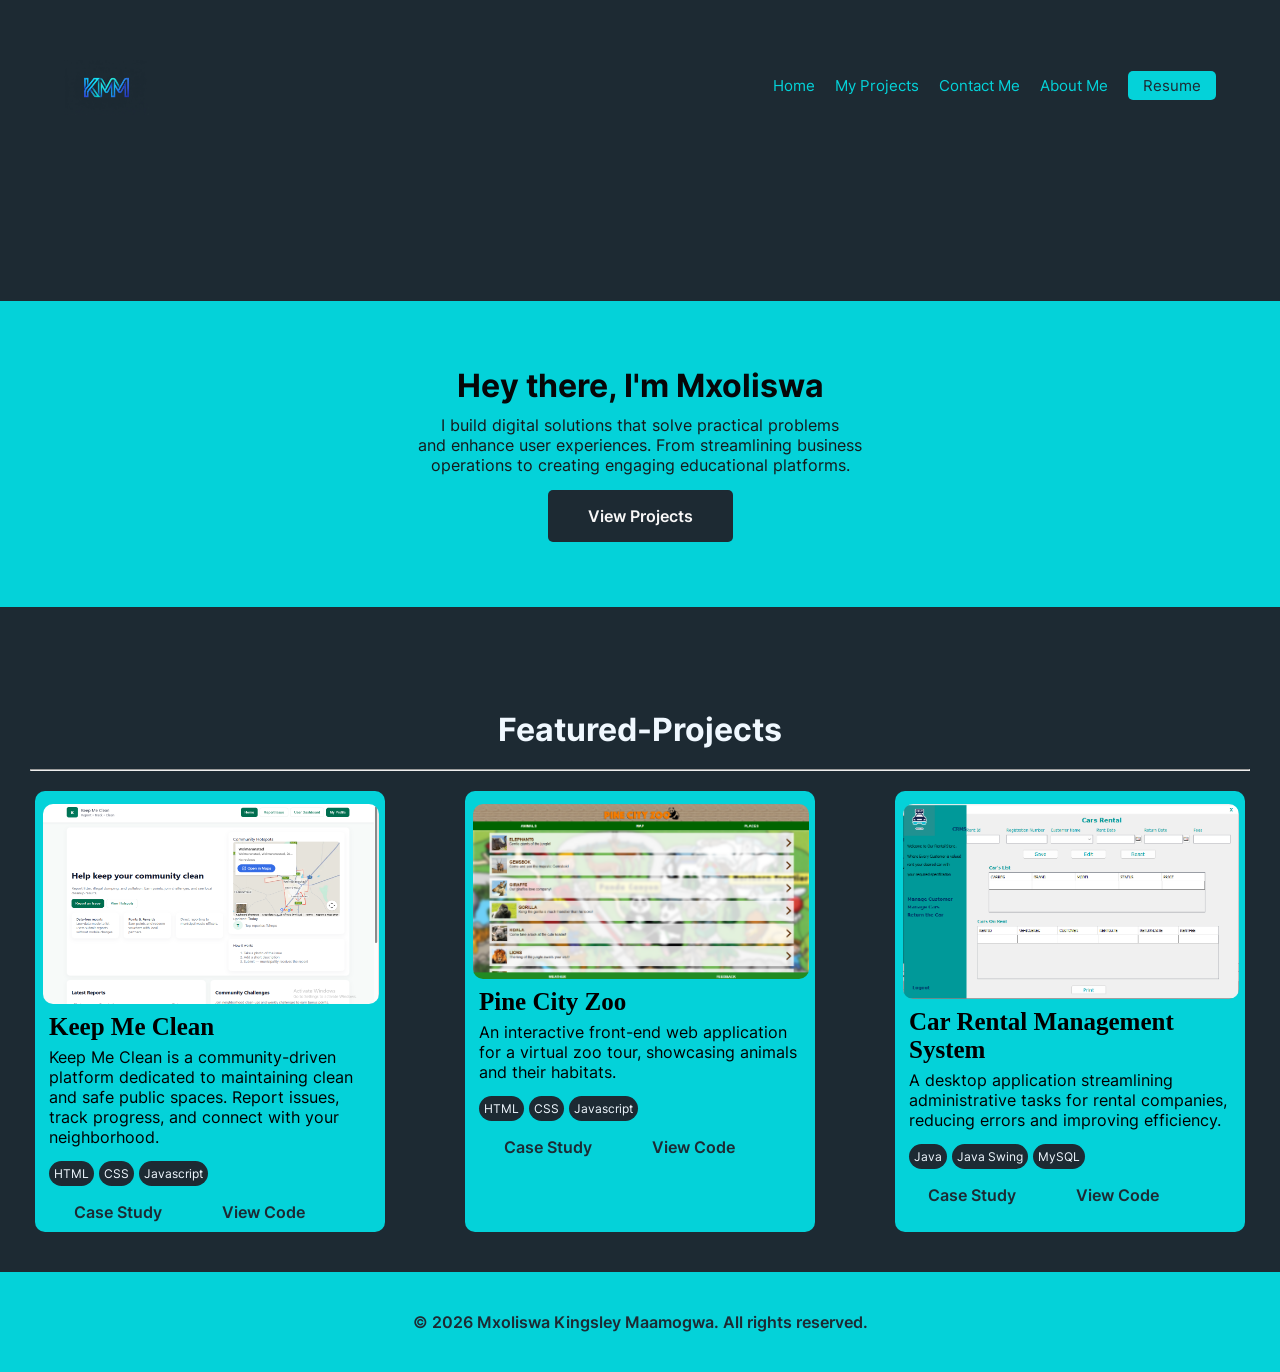
<file: index.html>
<!DOCTYPE html>
<html lang="en">
<head>
    <meta charset="UTF-8">
    <meta name="viewport" content="width=device-width, initial-scale=1.0">
    <title>Document</title>
    <link rel="stylesheet" href="index.css" />
</head>
<body>
        <div class="container">
            <header>
                <nav class="nav-link">
                    <div class="logo"><img src="./images/KMM Logo.png" alt="KMM"/></div>
                    <ul class="nav-links">
                        <li><a href="index.html">Home</a></li>
                        <li><a href="myProjects.html">My Projects</a></li>
                        <li><a href="contactMe.html">Contact Me</a></li>
                        <li><a href="aboutMe.html">About Me</a></li>
                        <li><a href="MK MAAMOGWA Software Developer CV.pdf" class="resume-btn" download>Resume</a></li>
                    </ul>
                </nav>
            </header>
        </div>

        <div class="content-container">
            <div class="hero">
                <h1>Hey there, I'm Mxoliswa</h1>
                <p>I build digital solutions that solve practical problems<br> and enhance user experiences. From streamlining business <br>operations to creating engaging educational platforms.</p>
                <a href="#myProjects" class="btn-view-projects">View Projects</a>
            </div>
        </div>

        <div class="featured-projects"> 
            <h1>Featured-Projects</h1>
            <br>
            <hr>
            <br>
            <div class="projects" id="myProjects">
                <div class="project-card">
                    <div class="project-image"><img src="./images/Keepmeclean.png" alt="Picture" /></div>
                    <div class="project-info">
                        <h3>Keep Me Clean</h3>
                        <p>Keep Me Clean is a community-driven platform dedicated to
                            maintaining clean and safe public spaces. Report issues,
                            track progress, and connect with your neighborhood.
                        </p>
                        <div class="span-lang">
                            <span class="lang">HTML</span>
                            <span class="lang">CSS</span>
                            <span class="lang">Javascript</span>
                        </div>
                        <div class="urls">
                            <a href="#modal-keep-me-clean" class="project-link" id="btn-keep-me-clean">Case Study</a>
                            <a href="https://github.com/mxolisi07/Keep-Me-Clean-1-">View Code</a>
                        </div>
                    </div>
                </div>

                <div class="project-card">
                    <div class="project-image"><img src="./images/image.png" alt="Picture" /></div>
                    <div class="project-info">
                        <h3>Pine City Zoo</h3>
                        <p>An interactive front-end web application for a virtual zoo tour, 
                            showcasing animals and their habitats.
                        </p>
                        <div class="span-lang">
                            <span class="lang">HTML</span>
                            <span class="lang">CSS</span>
                            <span class="lang">Javascript</span>
                        </div>
                        <div class="urls">
                            <a href="#modal-pine-zoo" class="project-link" id="btn-pine-zoo">Case Study</a>
                            <a href="https://github.com/mxolisi07/Pine-City-Zoo.git">View Code</a>
                        </div>
                    </div>
                </div>

                <div class="project-card">
                    <div class="project-image"><img src="./images/Cars' Rental.png" alt="Picture" /></div>
                    <div class="project-info">
                        <h3>Car Rental Management System</h3>
                        <p>A desktop application streamlining administrative tasks for rental companies, 
                            reducing errors and improving efficiency.
                        </p>
                        <div class="span-lang">
                            <span class="lang">Java</span>
                            <span class="lang">Java Swing</span>
                            <span class="lang">MySQL</span>
                        </div>
                    </div>
                    <div class="footer-urls">
                        <div class="urls">
                            <a href="#modal-car-rental" class="project-link" id="btn-car-rental">Case Study</a>
                            <a href="https://github.com/mxolisi07/Car-Rental-Management-System.git">View Code</a>
                        </div>
                    </div>
                </div>

            </div>
            
        </div>

        <div id="modal-keep-me-clean" class="modal">
            <div class="modal-content">
            <span class="close-modal">&times;</span>
            <h2>Keep Me CLean</h2>
            <h3>A Cleaner City – From Citizen Report to Resolution</h3>
            
            <h4>The Problem</h4>
            <p>Traditional waste reporting relied on phone calls and walk-ins, 
                which were prone to lost or misrouted complaints during peak periods, 
                offered no visual way for citizens to report issues with photos, and 
                gave municipalities no way to track trends, monitor worker performance, 
                or prioritize cleanup zones effectively.
            </p>
            
            <h4>The Solution</h4>
            <p>I developed a full-stack web application that digitizes the waste management 
                reporting cycle from end to end. Citizens can report sanitation issues with 
                location and details, while municipality administrators gain a centralized 
                dashboard to triage, assign, and resolve reports, supported by a structured 
                database of zones, workers, and categories.
            </p>
            
            <h4>Key Features & Implementation</h4>
            <ul>
                <li><strong>Citizen Reporting Portal:</strong> Simple interface to submit issues by category (e.g., garbage accumulation, illegal dumping) with location and description details.</li>
                <li><strong>Municipality Dashboard:</strong> Multi-page admin portal (Dashboard, Reports, Workers, Zones, Analytics, Settings) displaying real-time KPIs including total, pending, and resolved reports.</li>
                <li><strong>Report Management & Tracking:</strong> Filterable report tables with status lifecycle (Pending → In Progress → Resolved) and worker assignment workflows.</li>
                <li><strong>Worker & Zone Management:</strong> Dedicated modules to assign sanitation workers to zones, monitor active status, and track reports handled per worker.</li>
                <li><strong>Analytics & Insights:</strong> Trend visualizations, zone comparisons, and KPI tables (resolution time, citizen satisfaction, repeat issue rates) to support data-driven decisions.</li>
                <li><strong>Secure Authentication:</strong> Role-based login protecting the municipality portal with session management.</li>
                <li><strong>Tech Stack:</strong> Built with <strong>PHP</strong>, <strong>MySQL</strong>, <strong>HTML5, CSS3</strong>,  <strong>JavaScript</strong> hosted on the XAMPP stack with AJAX for real-time dashboard updates.</li>
            </ul>
            
            <h4>What I Learned</h4>
            <p>This project was a strong lesson in <strong>database-driven application design</strong>, normalizing complex relationships between reports, 
                workers, zones, and categories. Implementing real-time statistics and dynamic filtering reinforced my logic skills in <strong>PHP and SQL</strong>, 
                while building a responsive, multi-page dashboard deepened my understanding of <strong>UX for administrative systems</strong> and secure session-based authentication.</p>
            </div>
        </div>

        <div id="modal-pine-zoo" class="modal">
            <div class="modal-content">
                <span class="close-modal">&times;</span>
                <h2>Pine City Zoo</h2>
                <h3>Bringing the Zoo Experience Online</h3>
                
                <h4>The Problem</h4>
                <p>Potential visitors often want to preview a zoo's attractions before planning a visit. A static, informational website fails to capture the excitement and educational value of the animals, missing an opportunity to engage users and drive ticket sales.</p>
                
                <h4>The Solution</h4>
                <p>I designed and developed a dynamic, interactive virtual tour website for a fictional zoo. The site allows users to explore different animal exhibits, learn detailed facts in an engaging way, and easily find practical visit information, creating an online experience that mirrors the wonder of an actual visit.</p>
                
                <h4>Key Features & Implementation</h4>
                <ul>
                    <li><strong>Interactive Habitat Sections:</strong> Themed sections (e.g., African Savannah, Amazon Rainforest) with curated animal displays.</li>
                    <li><strong>Dynamic Animal Cards:</strong> Clickable animal profiles that reveal detailed information about their species, habitat, and conservation status, enhancing user engagement.</li>
                    <li><strong>Responsive Design:</strong> A fully responsive layout that provides an optimal viewing experience across all devices, from desktops to mobile phones.</li>
                    <li><strong>Modern Front-End Stack:</strong> Built from scratch with semantic <strong>HTML5</strong>, styled with <strong>CSS3</strong> (utilizing Flexbox/Grid for layout), and enhanced with interactive elements using vanilla <strong>JavaScript</strong>.</li>
                    <li><strong>Design-First Approach:</strong> Prototyped the user interface and experience in <strong>Figma</strong> before writing any code, ensuring a visually appealing and intuitive final product.</li>
                </ul>
                
                <h4>What I Learned</h4>
                <p>This project was a perfect exercise in modern front-end development. It solidified my skills in <strong>creating responsive layouts</strong>, manipulating the DOM with JavaScript to create interactivity, and following a <strong>design-to-code workflow</strong>. It emphasized the importance of designing for the user first to create a compelling and functional web experience.</p>
            </div>
        </div>

        <div id="modal-car-rental" class="modal">
                <div class="modal-content">
                    <span class="close-modal">&times;</span>
                    <h2>Car Rental Management System</h2>
                    <h3>Streamlining Operations for a Digital Garage</h3>
                    
                    <h4>The Problem</h4>
                    <p>Small to medium-sized car rental companies often rely on manual record-keeping with spreadsheets or paper-based systems. This leads to inefficiencies, difficulty tracking vehicle availability, higher risk of human error in billing, and a poor overview of business performance.</p>
                    
                    <h4>The Solution</h4>
                    <p>I designed and developed a comprehensive desktop application to serve as a centralized management hub. The system digitizes the entire rental lifecycle, from adding new vehicles to generating end-of-day financial reports, ensuring data accuracy and saving administrative time.</p>
                    
                    <h4>Key Features & Implementation</h4>
                    <ul>
                        <li><strong>Vehicle & Customer Management:</strong> Secure databases to add, edit, and archive vehicle and customer records.</li>
                        <li><strong>Transaction Processing:</strong> An intuitive interface to handle rentals and returns, automatically calculating costs.</li>
                        <li><strong>Availability Tracking:</strong> Automatic status updates (Available, Rented, Maintenance) to prevent double-booking.</li>
                        <li><strong>Reporting Module:</strong> Generate instant reports on revenue and customer history.</li>
                        <li><strong>Tech Stack:</strong> Built with <strong>Java</strong> and <strong>Java Swing</strong> for the GUI, connected to a <strong>MySQL</strong> database.</li>
                    </ul>
                    
                    <h4>What I Learned</h4>
                    <p>This project deepened my understanding of <strong>relational database design</strong>, <strong>CRUD operations</strong>, and building intuitive user interfaces for complex business logic.</p>
                </div>
        </div>

        <script src="script.js"></script>

        <div class="footer-container">
            <footer class="footer">
                <p>&copy; 2026 Mxoliswa Kingsley Maamogwa. All rights reserved.</p>
            </footer>
        </div>

</body>
</html>
</file>
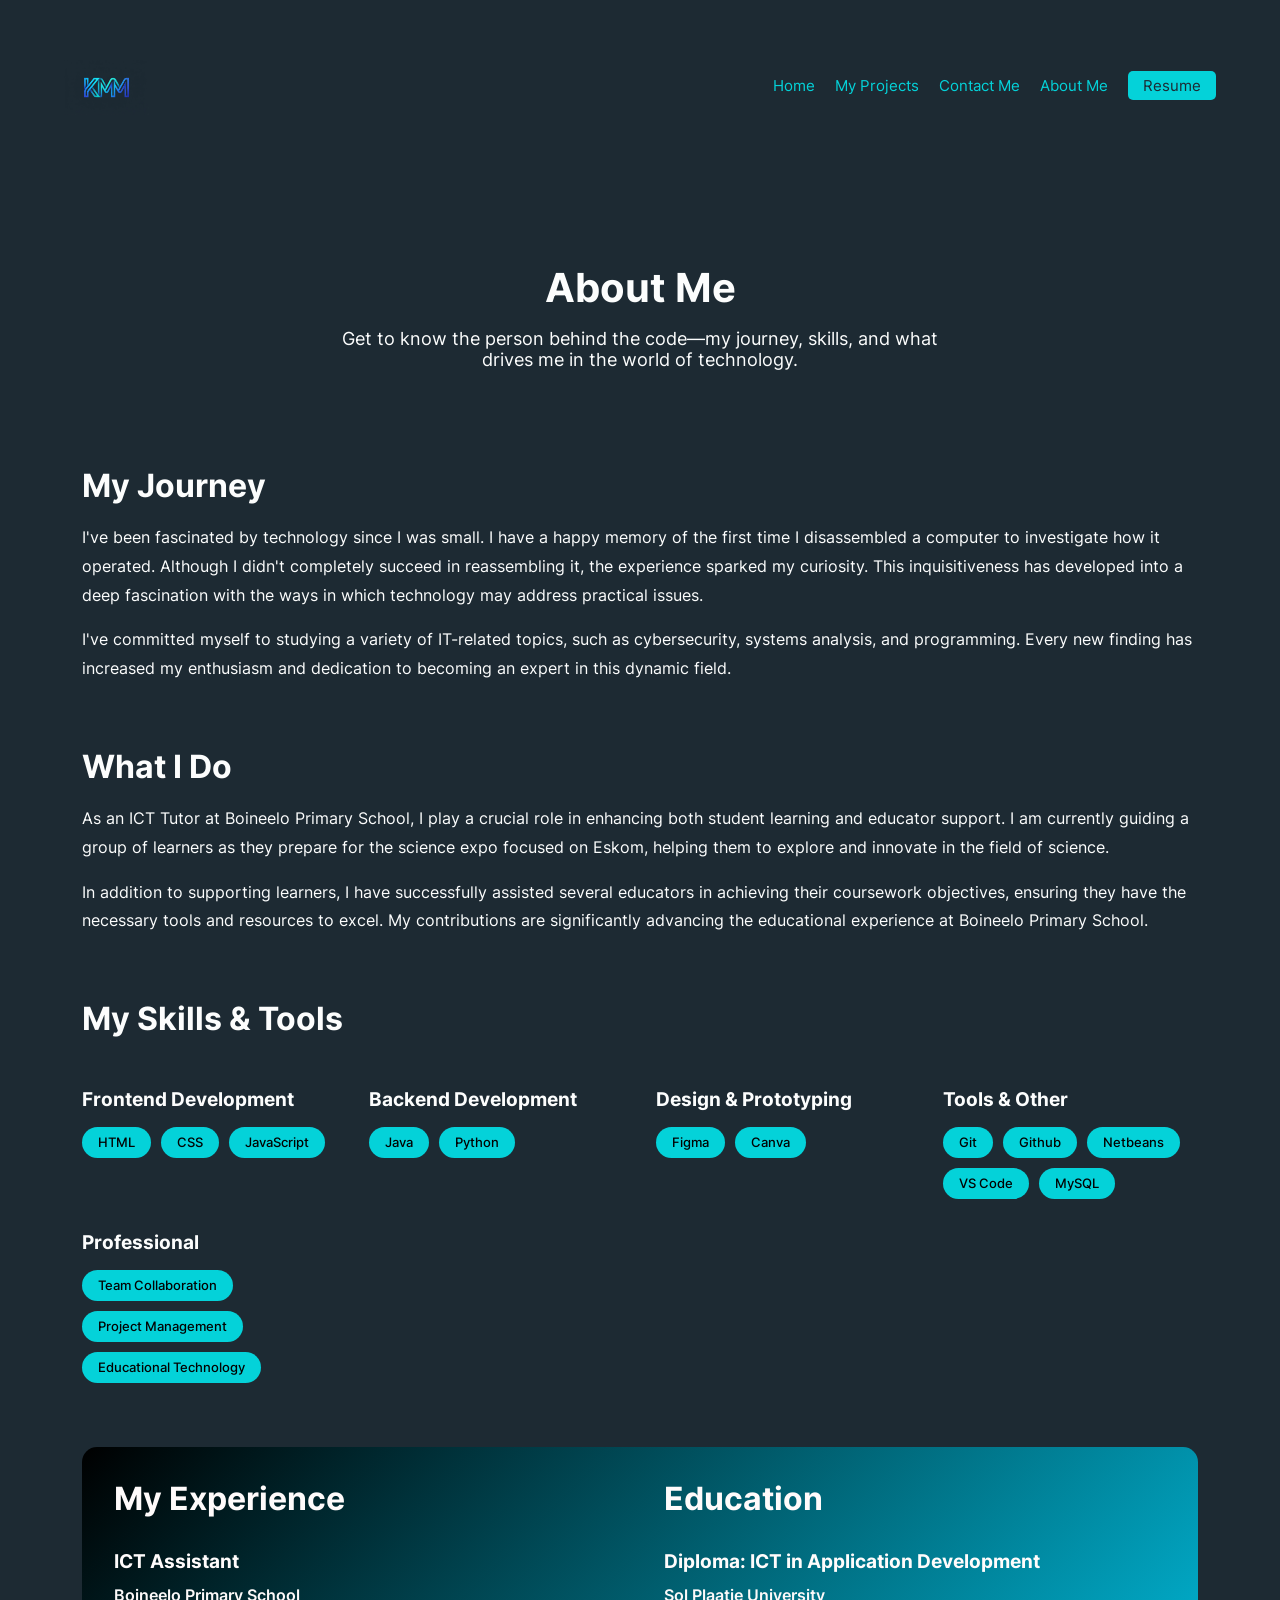
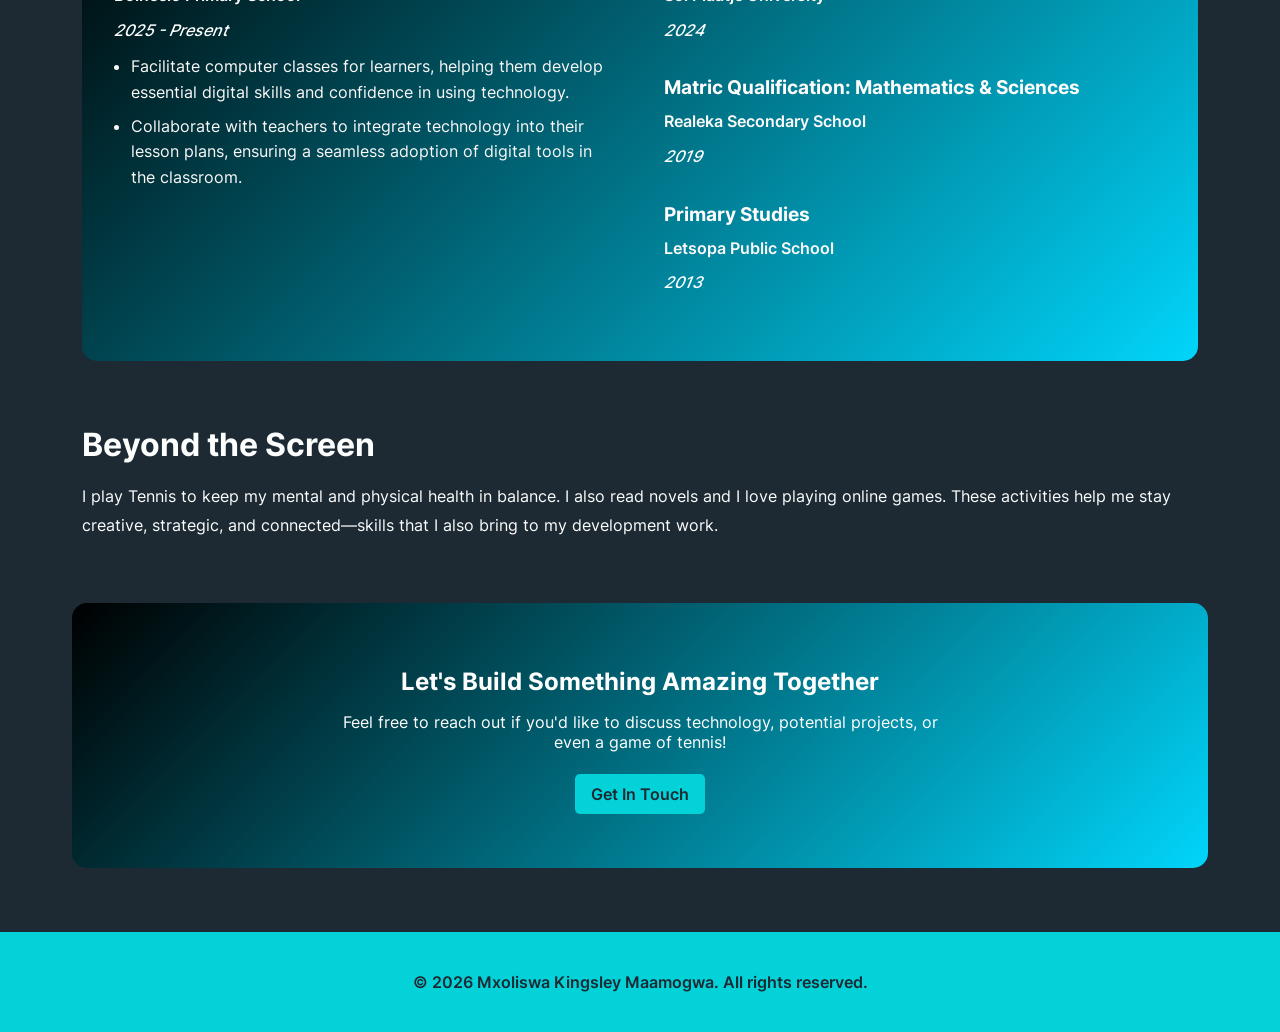
<file: aboutMe.html>
<!DOCTYPE html>
<html lang="en">
<head>
    <meta charset="UTF-8">
    <meta name="viewport" content="width=device-width, initial-scale=1.0">
    <title>About Me</title>
    <link rel="stylesheet" href="index.css" />
</head>
<body>
    
    <div class="container">
            <header>
                <nav class="nav-link">
                    <div class="logo"><img src="./images/KMM Logo.png" alt="KMM"/></div>
                    <ul class="nav-links">
                        <li><a href="index.html">Home</a></li>
                        <li><a href="myProjects.html">My Projects</a></li>
                        <li><a href="contactMe.html">Contact Me</a></li>
                        <li><a href="aboutMe.html">About Me</a></li>
                        <li><a href="MK MAAMOGWA Software Developer CV.pdf" class="resume-btn" download>Resume</a></li>
                    </ul>
                </nav>
            </header>
        </div>
        <main class="about-container">

            <section class="about-hero">
                <h1>About Me</h1>
                <p>Get to know the person behind the code—my journey, skills, and what drives me in the world of technology.</p>
            </section>

            <section class="about-section">
                <h2>My Journey</h2>
                <p>I've been fascinated by technology since I was small. I have a happy memory of the first time I disassembled a computer to investigate how it operated. Although I didn't completely succeed in reassembling it, the experience sparked my curiosity. This inquisitiveness has developed into a deep fascination with the ways in which technology may address practical issues.</p>
                <p>I've committed myself to studying a variety of IT-related topics, such as cybersecurity, systems analysis, and programming. Every new finding has increased my enthusiasm and dedication to becoming an expert in this dynamic field.</p>
            </section>

            <section class="about-section">
                <h2>What I Do</h2>
                <p>As an ICT Tutor at Boineelo Primary School, I play a crucial role in enhancing both student learning and educator support. I am currently guiding a group of learners as they prepare for the science expo focused on Eskom, helping them to explore and innovate in the field of science.</p>
                <p>In addition to supporting learners, I have successfully assisted several educators in achieving their coursework objectives, ensuring they have the necessary tools and resources to excel. My contributions are significantly advancing the educational experience at Boineelo Primary School.</p>
            </section>

            <section class="about-section">
                <h2>My Skills & Tools</h2>
                <div class="skills-container">
                    <div class="skill-category">
                        <h3>Frontend Development</h3>
                        <div class="skill-list">
                            <span>HTML</span>
                            <span>CSS</span>
                            <span>JavaScript</span>
                        </div>
                    </div>
                    <div class="skill-category">
                        <h3>Backend Development</h3>
                        <div class="skill-list">
                            <span>Java</span>
                            <span>Python</span>
                        </div>
                    </div>
                    <div class="skill-category">
                        <h3>Design & Prototyping</h3>
                        <div class="skill-list">
                            <span>Figma</span>
                            <span>Canva</span>
                        </div>
                    </div>
                    <div class="skill-category">
                        <h3>Tools & Other</h3>
                        <div class="skill-list">
                            <span>Git</span>
                            <span>Github</span>
                            <span>Netbeans</span>
                            <span>VS Code</span>
                            <span>MySQL</span>
                        </div>
                    </div>
                    <div class="skill-category">
                        <h3>Professional</h3>
                        <div class="skill-list">
                            <span>Team Collaboration</span>
                            <span>Project Management</span>
                            <span>Educational Technology</span>
                        </div>
                    </div>
                </div>
            </section>

            <section class="about-section experience-education">
                <div class="exp-edu-grid">
            
                    <div class="exp-edu-column">
                        <h2>My Experience</h2>
                        <div class="timeline-item">
                            <h3>ICT Assistant</h3>
                            <p class="company">Boineelo Primary School</p>
                            <p class="date">2025 - Present</p>
                            <ul>
                                <li>Facilitate computer classes for learners, helping them develop essential digital skills and confidence in using technology.</li>
                                <li>Collaborate with teachers to integrate technology into their lesson plans, ensuring a seamless adoption of digital tools in the classroom.</li>
                            </ul>
                        </div>
                    </div>

                    <div class="exp-edu-column">
                        <h2>Education</h2>
                        <div class="timeline-item">
                            <h3>Diploma: ICT in Application Development</h3>
                            <p class="company">Sol Plaatje University</p>
                            <p class="date">2024</p>
                        </div>
                        <div class="timeline-item">
                            <h3>Matric Qualification: Mathematics & Sciences</h3>
                            <p class="company">Realeka Secondary School</p>
                            <p class="date">2019</p>
                        </div>
                        <div class="timeline-item">
                            <h3>Primary Studies</h3>
                            <p class="company">Letsopa Public School</p>
                            <p class="date">2013</p>
                        </div>
                    </div>
                </div>
            </section>

            <section class="about-section">
                <h2>Beyond the Screen</h2>
                <p>I play Tennis to keep my mental and physical health in balance. I also read novels and I love playing online games. These activities help me stay creative, strategic, and connected—skills that I also bring to my development work.</p>
            </section>

            <section class="about-cta">
                <h2>Let's Build Something Amazing Together</h2>
                <p>Feel free to reach out if you'd like to discuss technology, potential projects, or even a game of tennis!</p>
                <a href="contactMe.html" class="btn-contact">Get In Touch</a>
            </section>
        </main>

        <div class="footer-container">
            <footer class="footer">
                <p>&copy; 2026 Mxoliswa Kingsley Maamogwa. All rights reserved.</p>
            </footer>
        </div>

</body>
</html>
</file>
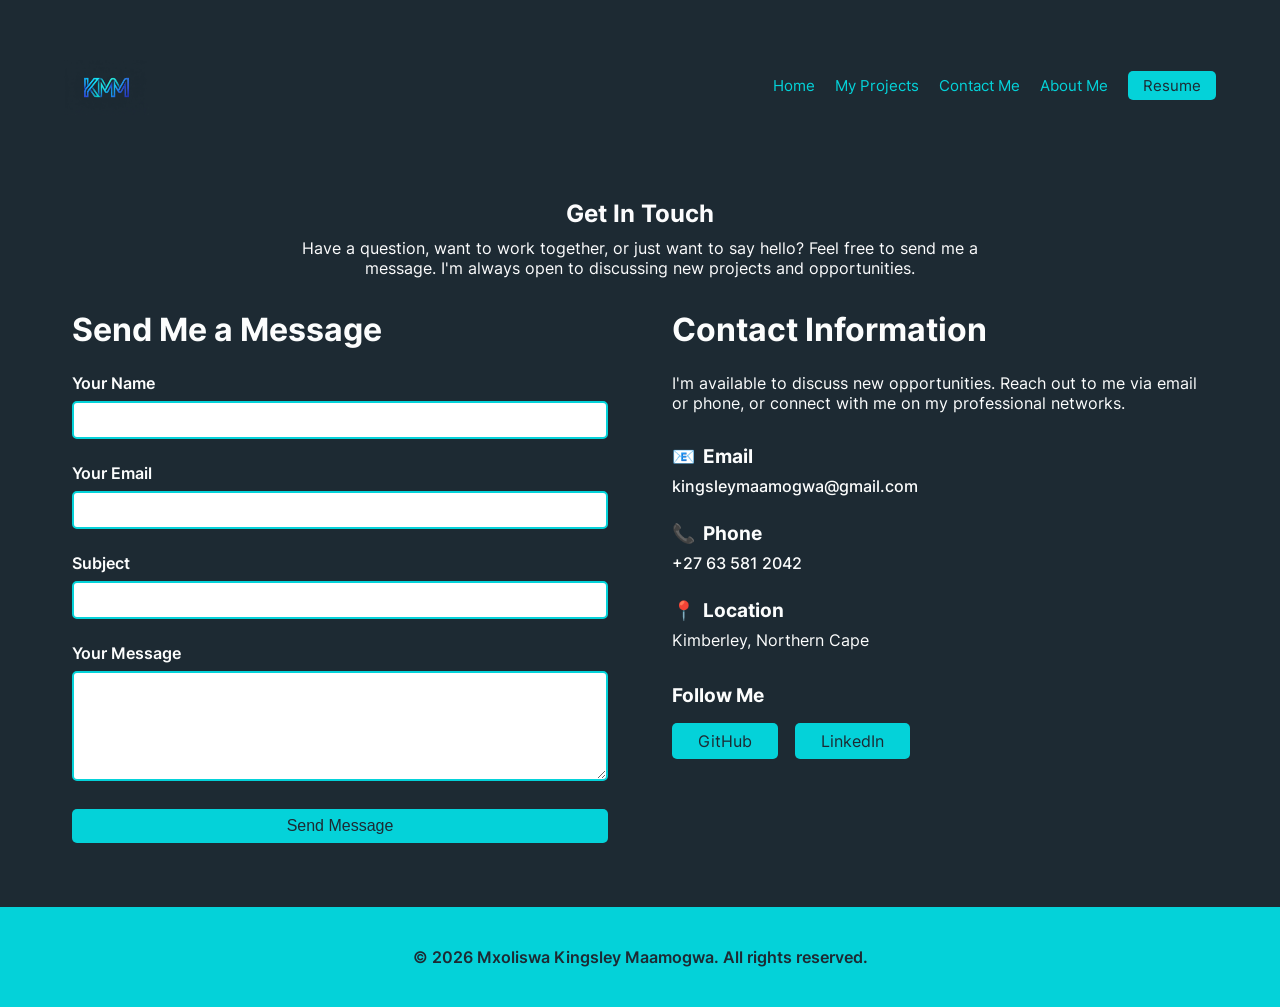
<file: contactMe.html>
<!DOCTYPE html>
<html lang="en">
<head>
    <meta charset="UTF-8">
    <meta name="viewport" content="width=device-width, initial-scale=1.0">
    <title>Contact Me</title>
    <link rel="stylesheet" href="index.css" />
</head>
<body>
    <div class="container">
            <header>
                <nav class="nav-link">
                    <div class="logo"><img src="./images/KMM Logo.png" alt="KMM"/></div>
                    <ul class="nav-links">
                        <li><a href="index.html">Home</a></li>
                        <li><a href="myProjects.html">My Projects</a></li>
                        <li><a href="contactMe.html">Contact Me</a></li>
                        <li><a href="aboutMe.html">About Me</a></li>
                        <li><a href="MK MAAMOGWA Software Developer CV.pdf" class="resume-btn" download>Resume</a></li>
                    </ul>
                </nav>
            </header>
        </div>

        <div class="content-container2">
            <section class="hero2">
            <h1>Get In Touch</h1>
            <p>Have a question, want to work together, or just want to say hello? Feel free to send me a message. I'm always open to discussing new projects and opportunities.</p>
        </section>
        </div>

        <main class="contact-main">
            <div class="contact-grid">
                <div class="contact-form-container">
                    <h2>Send Me a Message</h2>
                    <form id="contact-form" action="https://formspree.io/f/xnnbzzzv" method="POST">
                        <div class="form-group">
                            <label for="name">Your Name</label>
                            <input type="text" id="name" name="name" required>
                        </div>
                        <div class="form-group">
                            <label for="email">Your Email</label>
                            <input type="email" id="email" name="email" required>
                        </div>
                        <div class="form-group">
                            <label for="subject">Subject</label>
                            <input type="text" id="subject" name="subject" required>
                        </div>
                        <div class="form-group">
                            <label for="message">Your Message</label>
                            <textarea id="message" name="message" rows="5" required></textarea>
                        </div>
                        <button type="submit" class="btn-send">Send Message</button>
                    </form>
                    <div id="form-status"></div>
                </div>

                <div class="contact-info">
                    <h2>Contact Information</h2>
                    <p>I'm available to discuss new opportunities. Reach out to me via email or phone, or connect with me on my professional networks.</p>

                    <div class="contact-detail">
                        <h3><span class="icon">📧</span> Email</h3>
                        <a href="mailto:kingsleymaamogwa@gmail.com">kingsleymaamogwa@gmail.com</a>
                    </div>

                    <div class="contact-detail">
                        <h3><span class="icon">📞</span> Phone</h3>
                        <a href="tel:+27635812042">+27 63 581 2042</a>
                    </div>

                    <div class="contact-detail">
                        <h3><span class="icon">📍</span> Location</h3>
                        <p>Kimberley, Northern Cape</p>
                    </div>

                    <div class="social-links">
                        <h3>Follow Me</h3>
                        <a href="https://github.com/" target="_blank" rel="noopener" class="social-link">GitHub</a>
                        <a href="https://www.linkedin.com/in/mxoliswa-maamogwa-21332720a" target="_blank" rel="noopener" class="social-link">LinkedIn</a>
                    </div>
                </div>
            </div>
        </main>

        <div class="footer-container">
            <footer class="footer">
                <p>&copy; 2026 Mxoliswa Kingsley Maamogwa. All rights reserved.</p>
            </footer>
        </div>

</body>
</html>
</file>
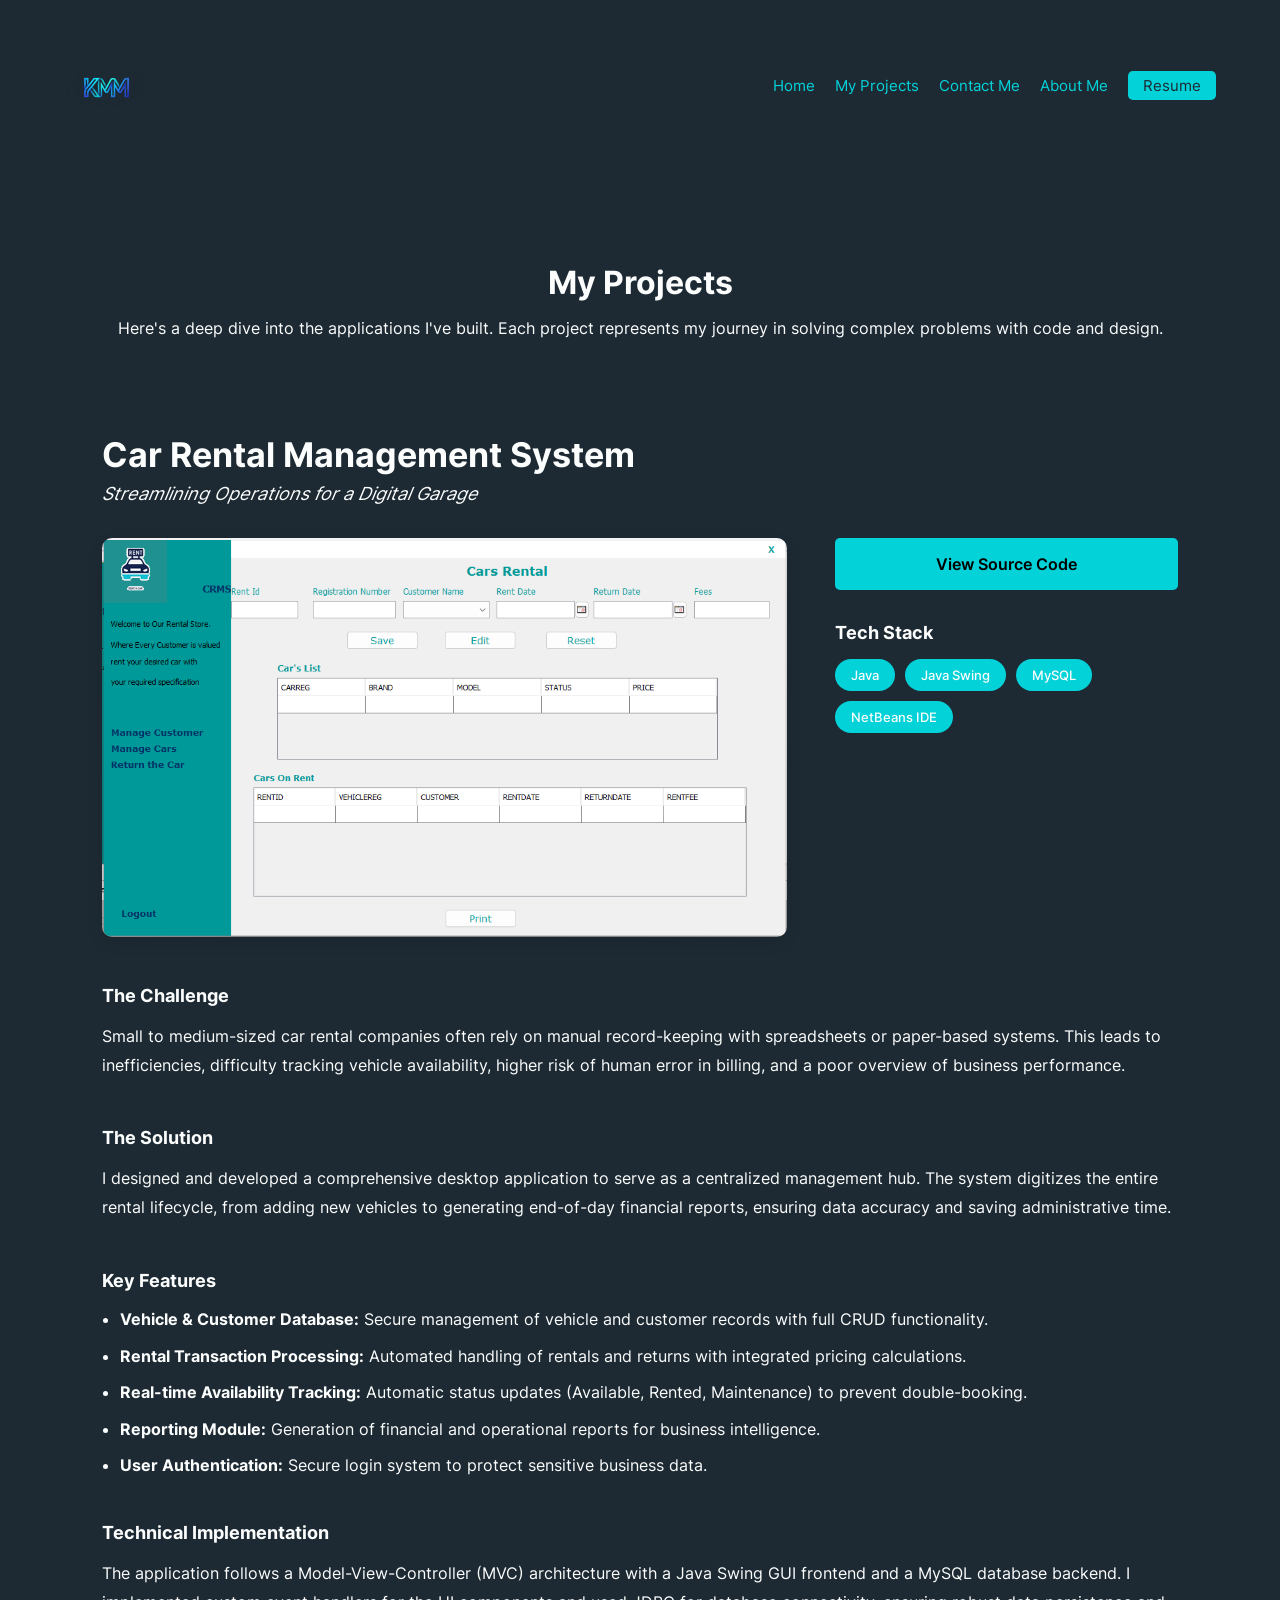
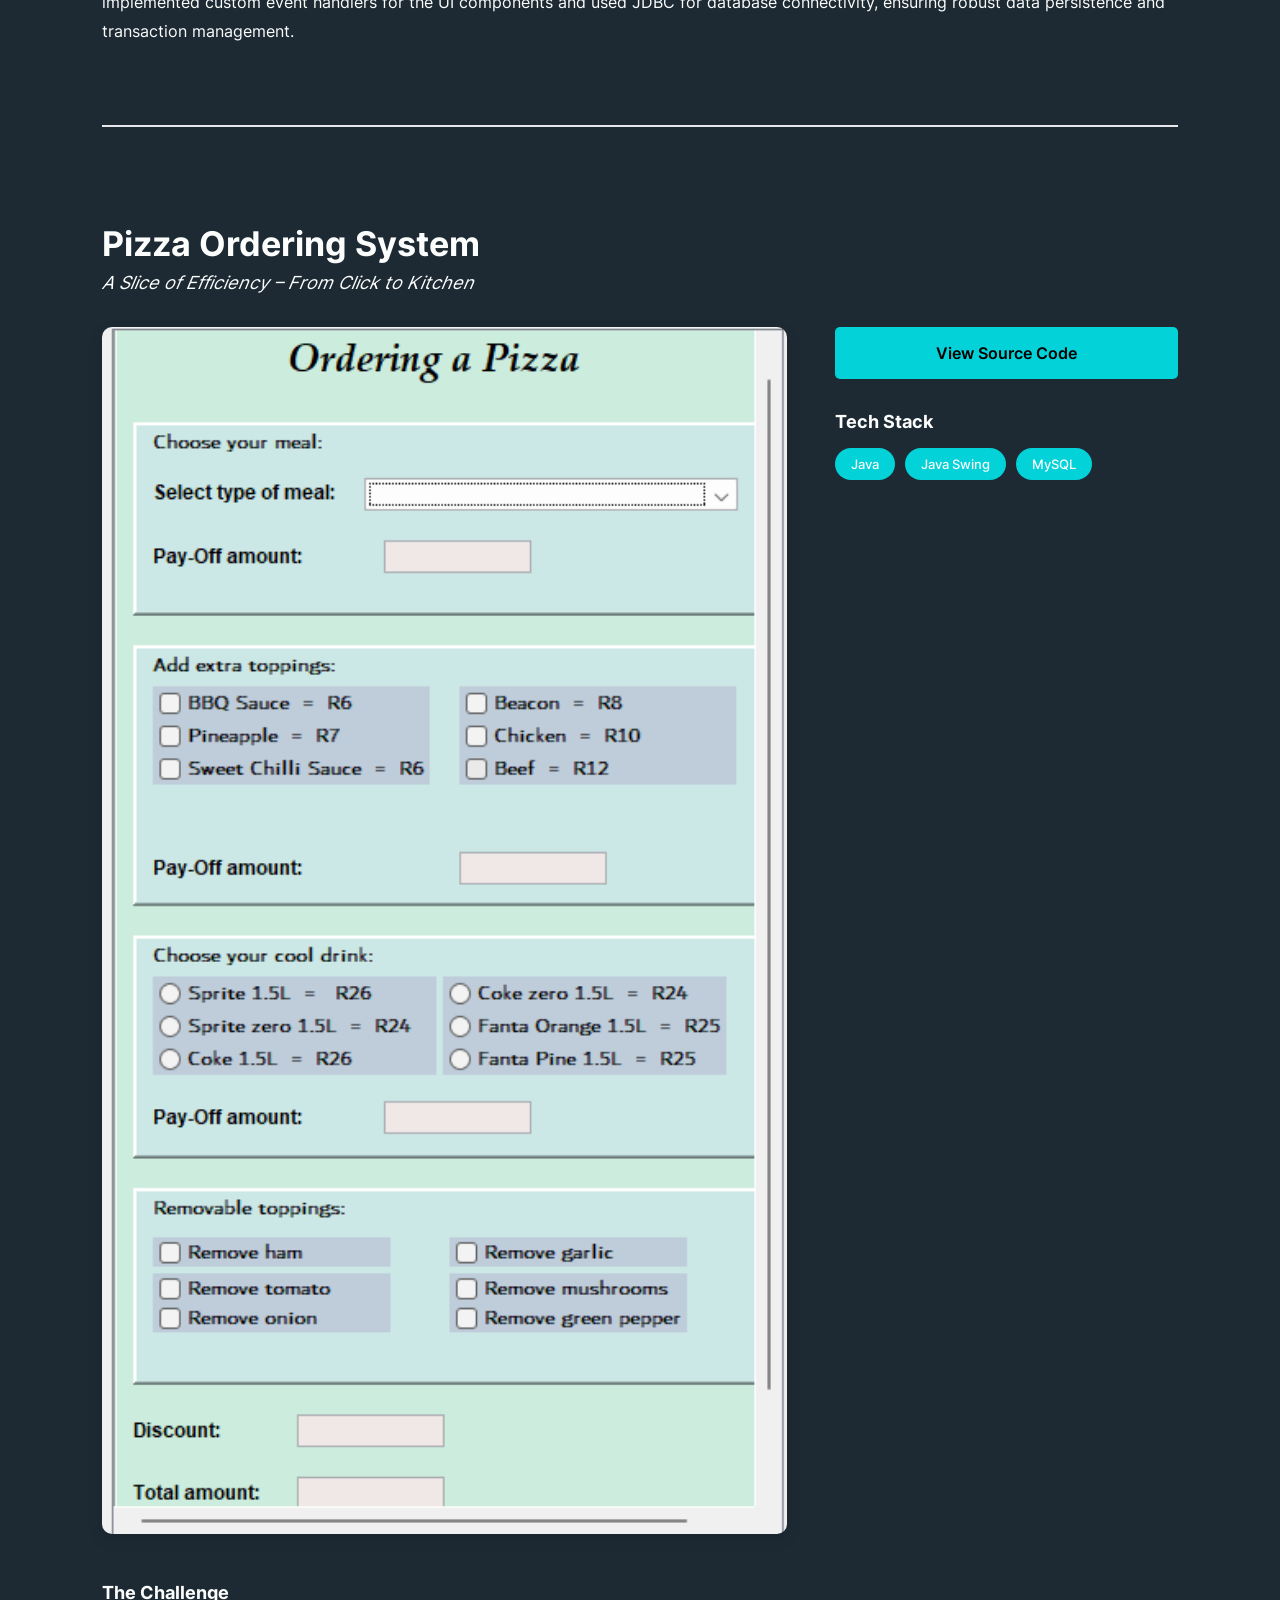
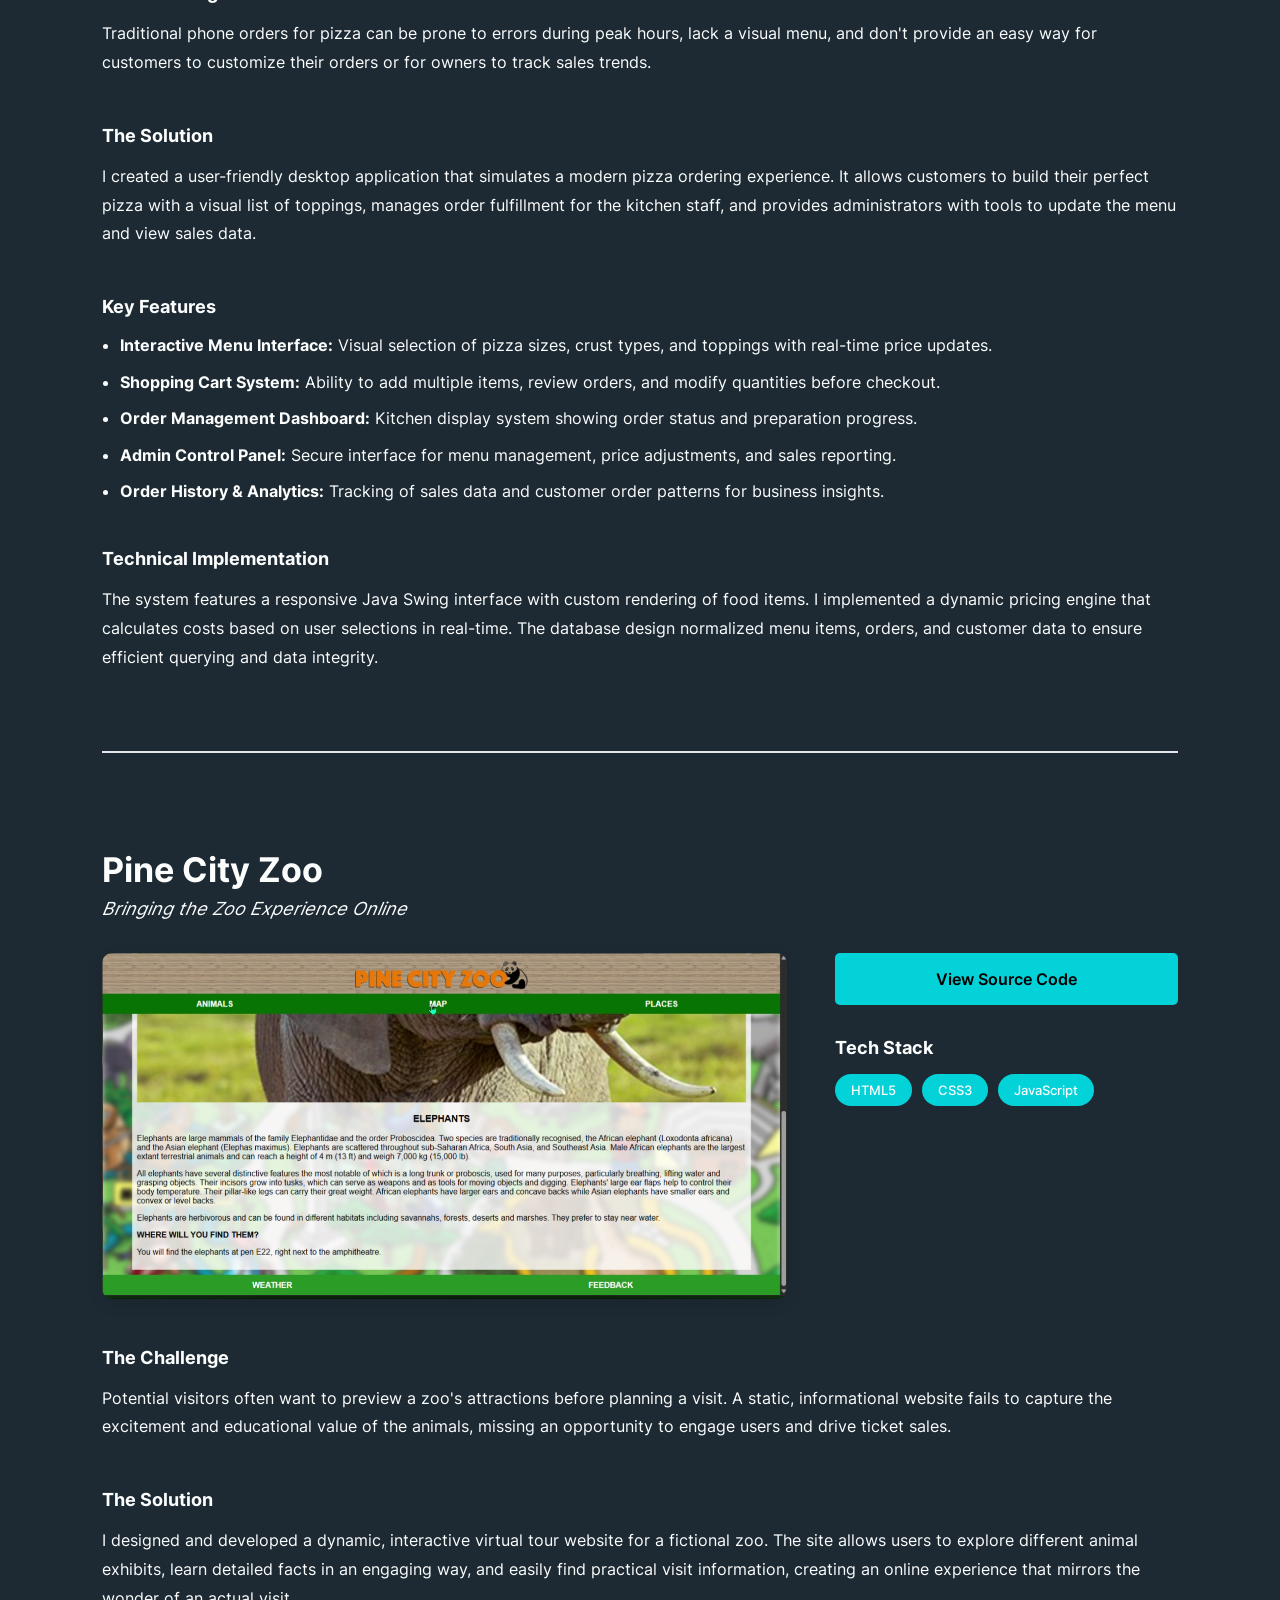
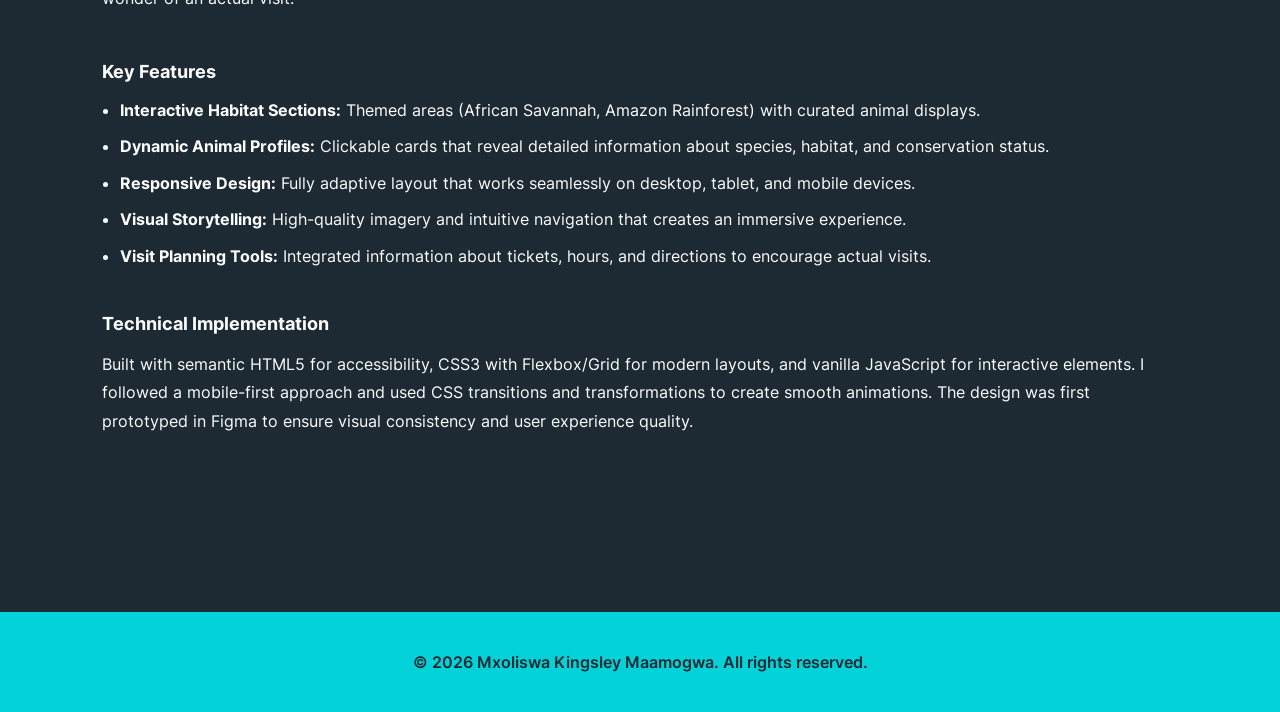
<file: myProjects.html>
<!DOCTYPE html>
<html lang="en">
<head>
    <meta charset="UTF-8">
    <meta name="viewport" content="width=device-width, initial-scale=1.0">
    <title>Projects</title>
    <link rel="stylesheet" href="index.css" />
</head>
<body>
    
    <div class="container">
            <header>
                <nav class="nav-link">
                    <div class="logo"><img src="./images/KMM Logo.png" alt="KMM"/></div>
                    <ul class="nav-links">
                        <li><a href="index.html">Home</a></li>
                        <li><a href="myProjects.html">My Projects</a></li>
                        <li><a href="contactMe.html">Contact Me</a></li>
                        <li><a href="aboutMe.html">About Me</a></li>
                        <li><a href="MK MAAMOGWA Software Developer CV.pdf" class="resume-btn" download>Resume</a></li>
                    </ul>
                </nav>
            </header>
        </div>

    <main class="projects-page-container">
        <section class="page-hero">
            <h1>My Projects</h1>
            <p>Here's a deep dive into the applications I've built. Each project represents 
                my journey in solving complex problems with code and design.
            </p>
        </section>

        <article class="project-detail" id="car-rental">
            <div class="project-header">
                <h2>Car Rental Management System</h2>
                <p class="project-tagline">Streamlining Operations for a Digital Garage</p>
            </div>
            
            <div class="project-overview">
                <div class="project-image-large">
                    <img src="./images/Cars' Rental copy.png" alt="Detailed view of Car Rental Management System">
                </div>
                
                <div class="project-meta">
                    <div class="project-links-vertical">
                        <a href="https://github.com/mxolisi07/Car-Rental-Management-System.git" target="_blank" rel="noopener" class="project-link-large">View Source Code</a>
                    </div>
                    
                    <div class="tech-stack">
                        <h3>Tech Stack</h3>
                        <div class="tech-list">
                            <span>Java</span>
                            <span>Java Swing</span>
                            <span>MySQL</span>
                            <span>NetBeans IDE</span>
                        </div>
                    </div>
                </div>
            </div>

            <div class="project-content">
                <div class="project-section">
                    <h3>The Challenge</h3>
                    <p>Small to medium-sized car rental companies often rely on manual record-keeping with 
                        spreadsheets or paper-based systems. This leads to inefficiencies, difficulty tracking 
                        vehicle availability, higher risk of human error in billing, and a poor overview of business performance.
                    </p>
                </div>

                <div class="project-section">
                    <h3>The Solution</h3>
                    <p>I designed and developed a comprehensive desktop application to serve as a centralized 
                        management hub. The system digitizes the entire rental lifecycle, from adding new vehicles 
                        to generating end-of-day financial reports, ensuring data accuracy and saving administrative time.
                    </p>
                </div>

                <div class="project-section">
                    <h3>Key Features</h3>
                    <ul>
                        <li><strong>Vehicle & Customer Database:</strong> Secure management of vehicle 
                            and customer records with full CRUD functionality.
                        </li>
                        <li><strong>Rental Transaction Processing:</strong> Automated handling of rentals 
                            and returns with integrated pricing calculations.
                        </li>
                        <li><strong>Real-time Availability Tracking:</strong> Automatic status updates 
                            (Available, Rented, Maintenance) to prevent double-booking.
                        </li>
                        <li><strong>Reporting Module:</strong> Generation of financial and operational reports 
                            for business intelligence.
                        </li>
                        <li><strong>User Authentication:</strong> Secure login system to protect sensitive business data.
                        </li>
                    </ul>
                </div>

                <div class="project-section">
                    <h3>Technical Implementation</h3>
                    <p>The application follows a Model-View-Controller (MVC) architecture with a 
                        Java Swing GUI frontend and a MySQL database backend. I implemented custom 
                        event handlers for the UI components and used JDBC for database connectivity, 
                        ensuring robust data persistence and transaction management.
                    </p>
                </div>
            </div>
        </article>

        <article class="project-detail" id="pizza-order">
            <div class="project-header">
                <h2>Pizza Ordering System</h2>
                <p class="project-tagline">A Slice of Efficiency – From Click to Kitchen</p>
            </div>
            
            <div class="project-overview">
                <div class="project-image-large">
                    <img src="./images/Pizza Ordering System.png" alt="Detailed view of Pizza Ordering System">
                </div>
                
                <div class="project-meta">
                    <div class="project-links-vertical">
                        <a href="https://github.com/mxolisi07/Pizza-Ordering-System.git" target="_blank" rel="noopener" class="project-link-large">View Source Code</a>
                    </div>
                    
                    <div class="tech-stack">
                        <h3>Tech Stack</h3>
                        <div class="tech-list">
                            <span>Java</span>
                            <span>Java Swing</span>
                            <span>MySQL</span>
                        </div>
                    </div>
                </div>
            </div>

            <div class="project-content">
                <div class="project-section">
                    <h3>The Challenge</h3>
                    <p>Traditional phone orders for pizza can be prone to errors during peak hours, lack a visual menu, 
                        and don't provide an easy way for customers to customize their orders or for owners to track sales trends.
                    </p>
                </div>

                <div class="project-section">
                    <h3>The Solution</h3>
                    <p>I created a user-friendly desktop application that simulates a modern pizza ordering experience. 
                        It allows customers to build their perfect pizza with a visual list of toppings, manages order 
                        fulfillment for the kitchen staff, and provides administrators with tools to update the menu and 
                        view sales data.
                    </p>
                </div>

                <div class="project-section">
                    <h3>Key Features</h3>
                    <ul>
                        <li><strong>Interactive Menu Interface:</strong> Visual selection of pizza sizes, 
                            crust types, and toppings with real-time price updates.
                        </li>
                        <li><strong>Shopping Cart System:</strong> Ability to add multiple items, review orders, 
                            and modify quantities before checkout.</li>
                        <li><strong>Order Management Dashboard:</strong> Kitchen display system showing order 
                            status and preparation progress.
                        </li>
                        <li><strong>Admin Control Panel:</strong> Secure interface for menu management, 
                            price adjustments, and sales reporting.
                        </li>
                        <li><strong>Order History & Analytics:</strong> Tracking of sales data and customer 
                            order patterns for business insights.
                        </li>
                    </ul>
                </div>

                <div class="project-section">
                    <h3>Technical Implementation</h3>
                    <p>The system features a responsive Java Swing interface with custom rendering 
                        of food items. I implemented a dynamic pricing engine that calculates costs 
                        based on user selections in real-time. The database design normalized menu 
                        items, orders, and customer data to ensure efficient querying and data integrity.
                    </p>
                </div>
            </div>
        </article>

        <article class="project-detail" id="pine-zoo">
            <div class="project-header">
                <h2>Pine City Zoo</h2>
                <p class="project-tagline">Bringing the Zoo Experience Online</p>
            </div>
            
            <div class="project-overview">
                <div class="project-image-large">
                    <img src="./images/Pine City Animal whereabouts.png" alt="Detailed view of Pine City Zoo website">
                </div>
                
                <div class="project-meta">
                    <div class="project-links-vertical">
                        <a href="https://github.com/mxolisi07/Pine-City-Zoo.git" target="_blank" rel="noopener" class="project-link-large">View Source Code</a>
                    </div>
                    
                    <div class="tech-stack">
                        <h3>Tech Stack</h3>
                        <div class="tech-list">
                            <span>HTML5</span>
                            <span>CSS3</span>
                            <span>JavaScript</span>
                        </div>
                    </div>
                </div>
            </div>

            <div class="project-content">
                <div class="project-section">
                    <h3>The Challenge</h3>
                    <p>Potential visitors often want to preview a zoo's attractions before planning a visit. 
                        A static, informational website fails to capture the excitement and educational value 
                        of the animals, missing an opportunity to engage users and drive ticket sales.
                    </p>
                </div>

                <div class="project-section">
                    <h3>The Solution</h3>
                    <p>I designed and developed a dynamic, interactive virtual tour website for a fictional zoo. 
                        The site allows users to explore different animal exhibits, learn detailed facts in an 
                        engaging way, and easily find practical visit information, creating an online experience 
                        that mirrors the wonder of an actual visit.
                    </p>
                </div>

                <div class="project-section">
                    <h3>Key Features</h3>
                    <ul>
                        <li><strong>Interactive Habitat Sections:</strong> Themed areas (African Savannah, 
                            Amazon Rainforest) with curated animal displays.
                        </li>
                        <li><strong>Dynamic Animal Profiles:</strong> Clickable cards that reveal detailed 
                            information about species, habitat, and conservation status.
                        </li>
                        <li><strong>Responsive Design:</strong> Fully adaptive layout that works seamlessly 
                            on desktop, tablet, and mobile devices.
                        </li>
                        <li><strong>Visual Storytelling:</strong> High-quality imagery and intuitive navigation 
                            that creates an immersive experience.
                        </li>
                        <li><strong>Visit Planning Tools:</strong> Integrated information about tickets, hours, 
                            and directions to encourage actual visits.
                        </li>
                    </ul>
                </div>

                <div class="project-section">
                    <h3>Technical Implementation</h3>
                    <p>Built with semantic HTML5 for accessibility, CSS3 with Flexbox/Grid for modern layouts, 
                        and vanilla JavaScript for interactive elements. I followed a mobile-first approach and 
                        used CSS transitions and transformations to create smooth animations. The design was first 
                        prototyped in Figma to ensure visual consistency and user experience quality.
                    </p>
                </div>
            </div>
        </article>

    </main>

    <div class="footer-container">
        <footer class="footer">
            <p>&copy; 2026 Mxoliswa Kingsley Maamogwa. All rights reserved.</p>
        </footer>
    </div>

</body>
</html>
</file>
<file: index.css>
*{
    margin: 0;
    padding: 0;
    box-sizing: border-box;
}

@font-face {
    font-family: "Normal-Inter";
    src: url(./fonts/Inter-VariableFont_slnt\,wght.ttf);
}

body {
    font-family: "Normal-Inter";
    background-color: #1d2a33;
}

.container {
    max-width: 1200px;
    width: 90%;
    margin: 0 auto;
    padding: 60px 0;

}

.logo img {
    width: 85px;
    height: 55px;
    background-color: none;
    margin-bottom: 20px;
}

.nav-link {
    display: flex;
    justify-content: space-between;
}

.nav-links {
    margin-top: 15px;
    list-style-type: none;
    display: flex;
    color: #04d2d9;
    gap: 20px;
}

.nav-links a {
    text-decoration: none;
    color: #04d2d9;
    font-size: 15px;
}

.nav-links a:hover {
    color: #ffffff;
    border: 1px solid #04d2d9;
    padding: 5px 10px;
    border-radius: 5px;
}

.nav-links .resume-btn {
    background-color: #04d2d9;
    color: #1d2a33;
    padding: 5px 15px;
    border-radius: 5px;
    font-size: 15px;
}

.nav-links .resume-btn:hover {
    background-color: #1d2a33;
    color: #04d2d9;
    border: 1px solid #04d2d9;
}

.content-container {
    display: flex;
    justify-content: center;
    padding: 65px 0;
    margin: 8% 0;
    background-color: #04d2d9;
}

.hero {
    text-align: center;
}

.hero h1 {
    color: rgb(6, 7, 8);
    margin-bottom: 10px;
}

.hero p {
    color: rgb(22, 24, 26);
}

.btn-view-projects {
    display: inline-block;
    background-color: #1d2a33;
    color: rgb(248, 247, 247);
    padding: 1rem 2.5rem;
    border-radius: 5px;
    text-decoration: none;
    margin-top: 15px;
    font-weight: 600;
    transition: background-color 0.3s ease;
}

.btn-view-projects:hover {
    background-color: #04d2d9;
    color: #060707;
    border: 1px solid #030303;

}

.projects {
    display: flex;
    justify-content: center;
}

.featured-projects h1 {
    display: flex;
    justify-content: center;
    color: aliceblue;
}

hr {
    margin-right: 30px;
    margin-left: 30px;
}

.project-card {
    margin: 0px 40px;
    background-color: #04d2d9;
    width: 350px;
    max-height: 460px;
    padding: 8px;
    cursor: pointer;
    transition: transform 0.3s;
    border-radius: 10px;
}

.project-card:hover {
    transform: translateY(-5px);
    box-shadow: rgb(89, 124, 126) 0 8px 6px;
}

.project-image img {
    margin-top: 5px;
    width: 336px;
    max-height: 200px;
    border-radius: 10px;
} 
.project-info {
    margin: 2px 6px;
}

.project-info h1 {
    margin-top: 5px;
}

.project-info h3 {
    margin-top: 5px;
    font-size: 25px;
    font-family:'Times New Roman', Times, serif;
}

.project-info p {
    margin-top: 6px;
    margin-bottom: 15px;
}

.lang {
    background-color: #1d2a33;
    border-radius: 15px;
    padding: 5px;
    color: aliceblue;
    font-size: 12px;
}

.urls {
    display: flex;
    margin-top: 10px;
    border: none;
    gap: 35px;
    color: #f4f7f8;
}

.urls a {
    text-decoration: none;
    color: #1d2a33;
    margin-left: 25px;
    margin-top: 10px;
    font-weight: 600;
}

.urls a:hover {
    color: #fdffff;
    border: 1px solid #0c0f0f;
    padding: 5px 10px;
    border-radius: 5px;
}

.modal {
    display: none; 
    position: fixed;
    z-index: 1000; 
    left: 0;
    top: 0;
    width: 100%;
    height: 100%;
    overflow: auto;
    background-color: rgba(0, 0, 0, 0.5); 
    opacity: 0;
    transition: opacity 0.3s ease;
}

.modal-content {
    background-color: #04d2d9;
    margin: 5% auto; 
    padding: 32px;
    border-radius: 10px;
    box-shadow: 0 5px 25px rgba(0, 0, 0, 0.2);
    width: 90%;
    max-width: 700px;
    max-height: 80vh;
    overflow-y: auto;
    position: relative;
    transform: translateY(-50px);
    transition: transform 0.3s ease;
}

.modal.show {
    display: block;
    opacity: 1;
}

.modal.show .modal-content {
    transform: translateY(0);
}

.close-modal {
    color: #cf6060;
    font-size: 28px;
    font-weight: bold;
    position: absolute;
    top: 15px;
    right: 25px;
    cursor: pointer;
    transition: color 0.2s ease;
}

.close-modal:hover,
.close-modal:focus {
    color: #fffdfd;
    text-decoration: none;
}

.modal-content h2 {
    color: #000000;
    margin-bottom: 8px;
}

.modal-content h3 {
    color: #000000;
    font-style: italic;
    margin-bottom: 19px;
    font-weight: 500;
}

.modal-content h4 {
    color: #000000;
    margin-top: 19px;
    margin-bottom: 8px;
}

.modal-content ul {
    padding-left: 19px;
}

.modal-content li {
    margin-bottom: 8px;
}

.footer {
    background-color: #04d2d9;
    margin-top: 40px;
    padding: 40px 0;
    color: #1d2a33;
    text-align: center;
    font-weight: 600;
}

.content-container2 {
    display: flex;
    justify-content: center;
    margin: 0 55px;
    
}

.hero2 {
    text-align: center;
}

.hero2 h1 {
    color: rgb(252, 252, 253);
    margin-bottom: 10px;
}

.hero2 p {
    color: rgb(252, 252, 253);
    max-width: 700px;
    margin: 0 auto;
}

.contact-container {
    max-width: 1200px;
    margin: 0 260px;
    padding: 0 32px;
}

.contact-hero {
    text-align: center;
    margin-bottom: 64px;
    padding: 32px 0;
}

.contact-main {
    max-width: 1200px;
    margin: 32px auto;
    padding: 0 32px;
}

.contact-grid {
    justify-content: center;
    display: grid;
    grid-template-columns: 1fr 1fr;
    gap: 64px;
    margin: 0 auto;
    margin-bottom: 64px;
}
.contact-form-container h2,
.contact-info h2 {
    color: #fcfdfd;
    margin-bottom: 24px;
    font-size: 32px;
}

.form-group {
    margin-bottom: 24px;
}
.form-group label {
    display: block;
    margin-bottom: 8px;
    font-weight: 600;
    color: #fcfdfd;
}
.form-group input,
.form-group textarea {
    width: 100%;
    padding: 8px;
    border: 2px solid #04d2d9;
    border-radius: 5px;
    font-family: 'Open Sans', sans-serif;
    font-size: 16px;
}
.form-group input:focus,
.form-group textarea:focus {
    outline: none;
}
.btn-send {
    width: 100%;
    text-align: center;
    cursor: pointer;
    border: none;
    font-size: 16px;
    background-color: #04d2d9;
    color: #1d2a33;
    border-radius: 5px;
    padding: 8px 26px;
}

.btn-send:hover {
    background-color: #1d2a33;
    color: #04d2d9;
    border: 1px solid #04d2d9;
}

.contact-info p {
    margin-bottom: 32px;
    color: #fcfdfd;
}
.contact-detail {
    margin-bottom: 26px;
}
.contact-detail h3 {
    color: #fcfdfd;
    margin-bottom: 8px;
    display: flex;
    align-items: center;
    gap: 8px;
}
.contact-detail a {
    color: #fcfdfd;
    text-decoration: none;
    font-weight: 500;
}
.contact-detail a:hover {
    text-decoration: underline;
}

.social-links {
    margin-top: 34px;
}
.social-links h3 {
    color: #fcfdfd;
    margin-bottom: 16px;
}
.social-link {
    display: inline-block;
    background-color: #04d2d9;
    color: #1d2a33;
    padding: 8px 26px;
    border-radius: 5px;
    text-decoration: none;
    margin-right: 12px;
    margin-bottom: 12px;
    transition: background-color 0.3s ease;
}
.social-link:hover {
    background-color: #1d2a33;
    color: #04d2d9;
    border: 1px solid #04d2d9;
}

.about-container {
    max-width: 1200px;
    margin: 32px auto;
    padding: 0 32px;
}

.about-hero {
    text-align: center;
    margin-bottom: 64px;
    padding: 32px 0;
    
}
.about-hero h1 {
    font-size: 40px;
    color: #fcfdfd;
    margin-bottom: 16px;
}
.about-hero p {
    font-size: 18px;
    color: #fcfdfd;
    max-width: 600px;
    margin: 0 auto;
}

.about-section {
    margin: 0 10px;
    margin-bottom: 64px;

}
.about-section h2 {
    color: #fcfdfd;
    font-size: 32px;
    margin-bottom: 18px;
    position: relative;
    display: inline-block;
}

.about-section p {
    margin-bottom: 16px;
    line-height: 1.8;
    color: #fcfdfd;
}

.skills-container {
    display: grid;
    grid-template-columns: repeat(auto-fit, minmax(250px, 1fr));
    gap: 32px;
    margin-top: 32px;
}
.skill-category h3 {
    color: #fcfdfd;
    margin-bottom: 16px;
    font-size: 19px;
}
.skill-list {
    display: flex;
    flex-wrap: wrap;
    gap: 10px;
}
.skill-list span {
    background: #04d2d9;
    color: rgb(3, 2, 2);
    padding: 8px 16px;
    border-radius: 20px;
    font-size: 12.5px;
    font-weight: 500;
}

.experience-education {
    background: linear-gradient(135deg, #000000 0%, #01d5fa 100%);
    padding: 32px;
    border-radius: 15px;
    
}
.exp-edu-grid {
    display: grid;
    grid-template-columns: 1fr 1fr;
    gap: 48px;
}
.exp-edu-column h2 {
    margin-bottom: 32px;
    color: #fffbfb;
}
.timeline-item {
    margin-bottom: 32px;
}
.timeline-item h3 {
    color: #fffcfc;
    margin-bottom: 8px;
}
.timeline-item .company {
    color: #fcf9f9;
    font-weight: 600;
    margin-bottom: 5.6px;
}
.timeline-item .date {
    color: #feffff; 
    font-weight: 500;
    font-style: italic;
    margin-bottom: 10px;
}
.timeline-item ul {
    padding-left: 16.8px;
}
.timeline-item li {
    margin-bottom: 8px;
    line-height: 1.6;
    color: #fcf9f9;
}

.about-cta {
    text-align: center;
    padding: 64px 32px;
    background: linear-gradient(135deg, #000000 0%, #01d5fa 100%);
    color: rgb(255, 255, 255);
    border-radius: 15px;
    margin: 64px 0;
}
.about-cta h2 {
    color: rgb(255, 254, 254);
    margin-bottom: 16px;
}

.about-cta p {
    margin-bottom: 32px;
    max-width: 600px;
    margin-left: auto;
    margin-right: auto;
}
.btn-contact {
    background: #04d2d9;
    color: #1d2a33;
    font-weight: 600;
    text-decoration: none;
    padding: 10px 16px;
    border-radius: 5px;
}
.btn-contact:hover {
    background-color: #1d2a33;
    color: #04d2d9;
    border: 1px solid #04d2d9;
}

.projects-page-container {
    max-width: 1200px;
    margin: 32px auto;
    padding: 0 32px;
}

.page-hero {
    text-align: center;
    margin-bottom: 64px;
    padding: 32px 0;
}
.page-hero h1 {
    font-size: 32px;
    color: #fcfdfd;
    margin-bottom: 16px;
    display:flex;
    justify-content: center;
}
.page-hero p {
    font-size: 16px;
    color: #fcfdfd;
    max-width: 1200px;
    margin: 0 20px;
}

.project-detail {
    margin: 0 30px;
    margin-bottom: 96px;
    padding-bottom: 64px;
    border-bottom: 2px solid #e5e7eb;
}
.project-detail:last-child {
    border-bottom: none;
}

.project-header {
    margin-bottom: 34px;
}
.project-header h2 {
    font-size: 34px;
    color: #fcfdfd;
    margin-bottom: 8px;
}
.project-tagline {
    font-size: 18px;
    color: #fcfdfd;
    font-style: italic;
    margin-bottom: 0;
}

.project-overview {
    display: grid;
    grid-template-columns: 2fr 1fr;
    gap: 48px;
    margin-bottom: 48px;
    align-items: start;
}
.project-image-large {
    border-radius: 10px;
    overflow: hidden;
    box-shadow: 0 5px 15px rgba(0, 0, 0, 0.1);
}
.project-image-large img {
    width: 100%;
    height: auto;
    display: block;
    transition: transform 0.3s ease;
}
.project-image-large:hover img {
    transform: scale(1.02);
}

.project-meta {
    display: flex;
    flex-direction: column;
    gap: 32px;
}

.project-links-vertical {
    display: flex;
    flex-direction: column;
    gap: 16px;
}
.project-link-large {
    display: block;
    padding: 16px 18px;
    text-align: center;
    text-decoration: none;
    border-radius: 5px;
    font-weight: 600;
    transition: all 0.3s ease;
}
.project-link-large:nth-child(1) {
    background: #04d2d9;
    color: rgb(0, 0, 0);
}
.project-link-large:nth-child(2) {
    background: transparent;
    color: #fcfdfd;
    border: 2px solid #fcfdfd;
}
.project-link-large:hover {
    opacity: 0.9;
    transform: translateY(-2px);
}

.tech-stack h3 {
    color: #fcfdfd;
    margin-bottom: 16px;
    font-size: 18px;
}
.tech-list {
    display: flex;
    flex-wrap: wrap;
    gap: 10px;
}
.tech-list span {
    background: #04d2d9;
    color: #fbfcfc;
    padding: 8px 16px;
    border-radius: 20px;
    font-size: 13px;
    font-weight: 500;
}

.project-content {
    display: grid;
    gap: 32px;
}
.project-section h3 {
    color: #fcfdfd;
    margin-bottom: 16px;
    font-size: 18px;
}
.project-section p {
    line-height: 1.8;
    margin-bottom: 16px;
    color: #fcfdfd;
}
.project-section ul {
    padding-left: 18px;
}
.project-section li {
    margin-bottom: 11px;
    line-height: 1.6;
    color: #fcfdfd;
}

@media screen and (max-width: 768px) {
    .contact-grid {
        grid-template-columns: 1fr;
        gap: 48px;
    }

    .container {
        padding: 30px 0;
    }
    .projects {
        flex-direction: column;
        align-items: center;
        gap: 40px;
    }

    .content-container {
        display: flex;
        justify-content: center;
        max-width: 100%;
    }

    .hero {
        text-align: center;
        max-width: 100%;
    }

    .about-hero h1 {
        font-size: 32px;
    }
    .exp-edu-grid {
        grid-template-columns: 1fr;
        gap: 32px;
    }
    .skills-container {
        grid-template-columns: 1fr;
    }

    .project-overview {
        grid-template-columns: 1fr;
        gap: 32px;
    }
    
    .project-header h2 {
        font-size: 32px;
    }
    
    .project-meta {
        order: -1;
    }
}

@media screen and (max-width: 425px) {
    .contact-grid {
        grid-template-columns: 1fr;
        gap: 48px;
    }

    .container {
        padding: 30px 0;
    }
    .projects {
        flex-direction: column;
        align-items: center;
        gap: 40px;
    }

    .content-container {
        display: flex;
        justify-content: center;
        max-width: 100%;
    }

    .hero {
        text-align: center;
        max-width: 100%;
    }

    .about-hero h1 {
        font-size: 32px;
    }
    .exp-edu-grid {
        grid-template-columns: 1fr;
        gap: 32px;
    }
    .skills-container {
        grid-template-columns: 1fr;
    }

    .project-overview {
        grid-template-columns: 1fr;
        gap: 32px;
    }
    
    .project-header h2 {
        font-size: 32px;
    }
    
    .project-meta {
        order: -1;
    }
}

@media screen and (max-width: 360px) {
    .contact-grid {
        grid-template-columns: 1fr;
        gap: 48px;
    }

    .container {
        padding: 30px 0;
    }
    .projects {
        flex-direction: column;
        align-items: center;
        gap: 40px;
    }

    .content-container {
        display: flex;
        justify-content: center;
        max-width: 100%;
    }

    .hero {
        text-align: center;
        max-width: 100%;
    }

    .about-hero h1 {
        font-size: 32px;
    }
    .exp-edu-grid {
        grid-template-columns: 1fr;
        gap: 32px;
    }
    .skills-container {
        grid-template-columns: 1fr;
    }

    .project-overview {
        grid-template-columns: 1fr;
        gap: 32px;
    }
    
    .project-header h2 {
        font-size: 32px;
    }
    
    .project-meta {
        order: -1;
    }
}
</file>
